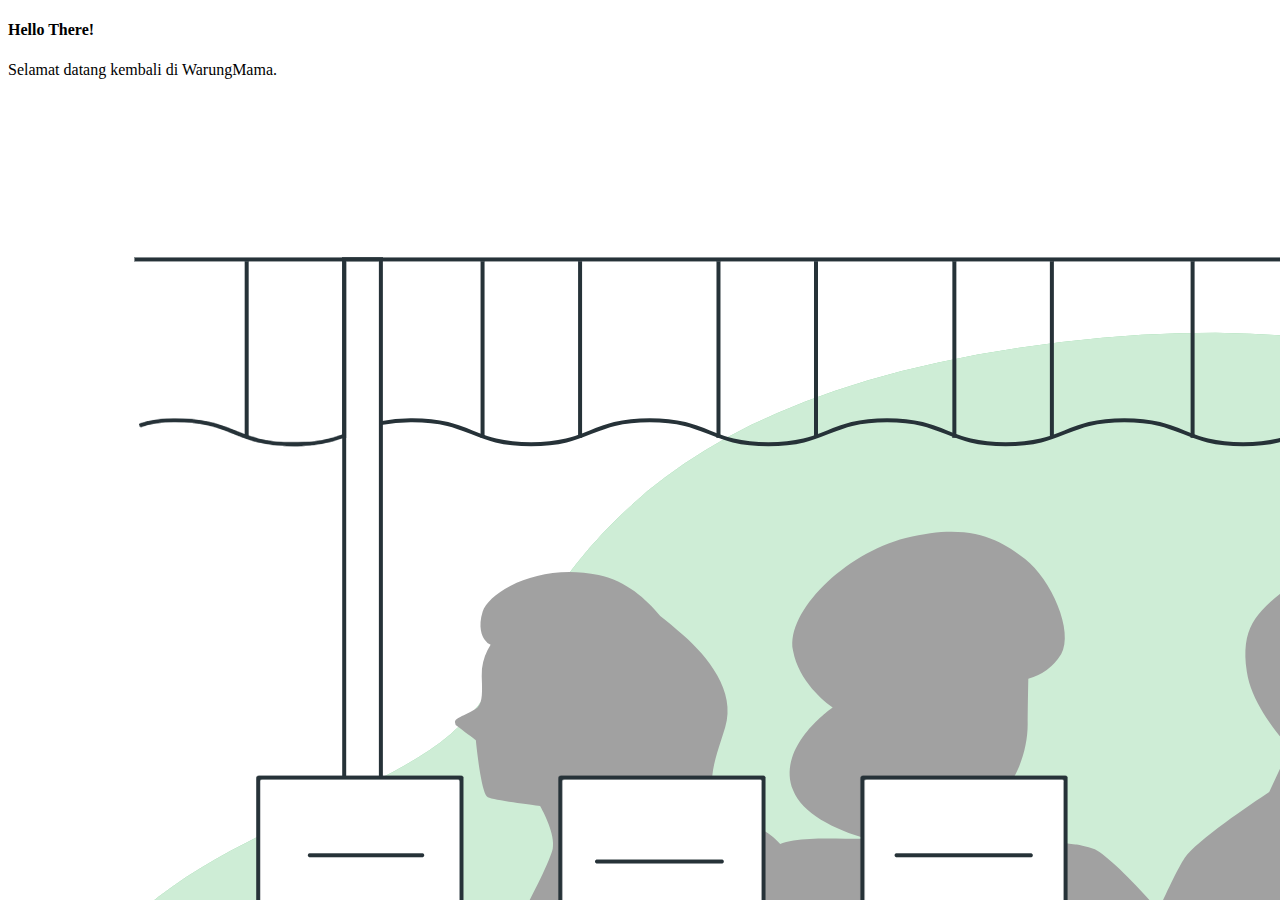
<file: akun.html>
<!DOCTYPE html>
<html lang="en">

<head>
  <meta charset="UTF-8" />
  <meta http-equiv="X-UA-Compatible" content="IE=edge" />
  <meta name="viewport" content="width=device-width, initial-scale=1.0" />
  <title>WarungMama - Akun</title>
  <!-- Bootstrap -->
  <link href="https://cdn.jsdelivr.net/npm/bootstrap@5.1.3/dist/css/bootstrap.min.css" rel="stylesheet"
    integrity="sha384-1BmE4kWBq78iYhFldvKuhfTAU6auU8tT94WrHftjDbrCEXSU1oBoqyl2QvZ6jIW3" crossorigin="anonymous" />
  <!-- Fontawesome -->
  <link rel="stylesheet" href="https://pro.fontawesome.com/releases/v5.10.0/css/all.css"
    integrity="sha384-AYmEC3Yw5cVb3ZcuHtOA93w35dYTsvhLPVnYs9eStHfGJvOvKxVfELGroGkvsg+p" crossorigin="anonymous" />

  <!-- CSS -->
  <link rel="stylesheet" href="/css/index.css">
</head>

<body>
  <!-- HEADER -->
  <header>
    <!-- NAVBAR -->
    <nav class="navbar navbar-expand-md navbar-light bg-light">
      <div class="container">
        <a class="navbar-brand text-success fw-bold w-50" href="index.html">WarungMama</a>
        <button class="navbar-toggler" type="button" data-bs-toggle="collapse" data-bs-target="#navbarSupportedContent"
          aria-controls="navbarSupportedContent" aria-expanded="false" aria-label="Toggle navigation">
          <span class="navbar-toggler-icon"></span>
        </button>
        <div class="collapse navbar-collapse w-100" id="navbarSupportedContent">
          <ul class="navbar-nav mb-2 mb-md-0 w-100 justify-content-center">
            <li class="nav-item">
              <a class="nav-link" aria-current="page" href="index.html">Beranda</a>
            </li>
            <li class="nav-item">
              <a class="nav-link" aria-current="page" href="kategori/kategori.html">Produk</a>
            </li>
          </ul>

          <div class="nav navbar-nav ms-auto w-100 justify-content-end">
            <button class="btn btn-sm btn-success" id="loginBtn">Masuk</button>

            <div class="d-none" id="account-menu">
              <ul class="navbar-nav mb-2 mb-md-0 w-100 justify-content-center">
                <li class="nav-item"><a class="nav-link fs-3" href="/keranjang/keranjang.html"><i class="fas fa-shopping-bag"></i></a></li>
                <li class="nav-item dropdown">
                  <a class="nav-link dropdown-toggle fs-3" href="#" id="navbarDropdown" role="button"
                    data-bs-toggle="dropdown" aria-expanded="false"><i class="fas fa-user-circle"></i></a>

                  <ul class="dropdown-menu" aria-labelledby="navbarDropdown">
                    <li><a class="dropdown-item active" href="#"><i class="fas fa-user me-2"></i> Akun</a></li>
                    <li><a class="dropdown-item" href="/history2.html"><i class="fas fa-clipboard-list me-2"></i> Riwayat Belanja</a>
                    </li>

                    <li>
                      <hr class="dropdown-divider">
                    </li>
                    <li><button class="dropdown-item text-danger" id="logoutBtn" data-bs-toggle="modal"
                        data-bs-target="#exampleModal"><i class="fas fa-sign-out-alt me-2"></i> Logout</button></li>
                  </ul>
                </li>
              </ul>
            </div>
          </div>

        </div>
      </div>
    </nav>
  </header>

  <!-- Modal Konfirmasi Logout -->
  <div class="modal fade" id="exampleModal" tabindex="-1" aria-labelledby="exampleModalLabel" aria-hidden="true">
    <div class="modal-dialog">
      <div class="modal-content">

        <div class="modal-body text-center py-4">
          <p><img src="https://iili.io/5zE6B9.png" alt="Confirm" class="img-fluid w-50"></p>
          <h3>Anda yakin ingin keluar?</h3>
        </div>
        <div class="modal-footer">
          <button type="button" class="btn btn-sm btn-secondary" data-bs-dismiss="modal">Batal</button>
          <button type="button" class="btn btn-sm btn-danger" id="confirmLogout">Yakin</button>
        </div>
      </div>
    </div>
  </div>

  <!-- SECTION ACCOUNT -->
  <section class="container p-5">
    <div class="row justify-content-center">
      <div class="col-12 col-lg-7 col-md-10">
        <div class="card">
          <div class="card-header">
            Informasi Akun
          </div>
          <div class="card-body">
            <div class="row">
              <div class="col-5 col-md-5 col-xl-6">
                <img src="/img/Eco shopping-pana.png" class="img-fluid" alt="">
              </div>
              <div class="col-7 col-md-7 col-xl-6">
                <h2 class="card-title" id="name"></h2>
                <p class="card-text fs-5 text-secondary" id="email"></p>
                <a href="/kategori/kategori.html" class="btn btn-success mt-3 btn-sm">Belanja Sekarang</a>
              </div>
            </div>
          </div>
        </div>
      </div>
    </div>
  </section>


  <!-- FOOTER -->
  <footer class="text-muted py-5 bg-light">
    <div class="container">
      <div class="row justify-content-around">
        <div class="col-lg-4 col-md-5 col-sm-12">
          <img src="./img/Eco shopping-rafiki.png" alt="Warungku Illustration" class="img-fluid">
        </div>
        <div class="col-lg-6 col-md-7 col-sm-12 my-md-auto">
          <h4 class="text-success">WarungMama</h4>
          <p>Lorem ipsum dolor sit amet consectetur adipisicing elit. Sint impedit eligendi aspernatur consectetur
            tempora, iusto magni in culpa dolorem maxime quibusdam quam itaque, fuga repellat praesentium eveniet quod
            reiciendis mollitia.</p>
        </div>
      </div>
      <div class="row mt-5 text-center">
        <div class="col">
          <h6>Created By Kelompok 2 | All Right Reserved</h6>
        </div>
      </div>
    </div>
  </footer>


  <!-- Bootstrap bundle -->
  <script src="https://cdn.jsdelivr.net/npm/bootstrap@5.0.2/dist/js/bootstrap.bundle.min.js"
    integrity="sha384-MrcW6ZMFYlzcLA8Nl+NtUVF0sA7MsXsP1UyJoMp4YLEuNSfAP+JcXn/tWtIaxVXM"
    crossorigin="anonymous"></script>

  <!-- JAVASCRIPT -->
  <script type="module" src="/js/checklogin.js"></script>
  <script type="module">
    import { isLogin, getUser } from "/js/helpers.js"

    window.onload = () => {
      if(!isLogin()) {
        location.href = "login.html"
      }
    }

    let user = getUser()
    let nameEl = document.getElementById("name")
    let emailEl = document.getElementById("email")

    nameEl.textContent = user.name
    emailEl.textContent = user.email

  </script>
</body>

</html>
</file>
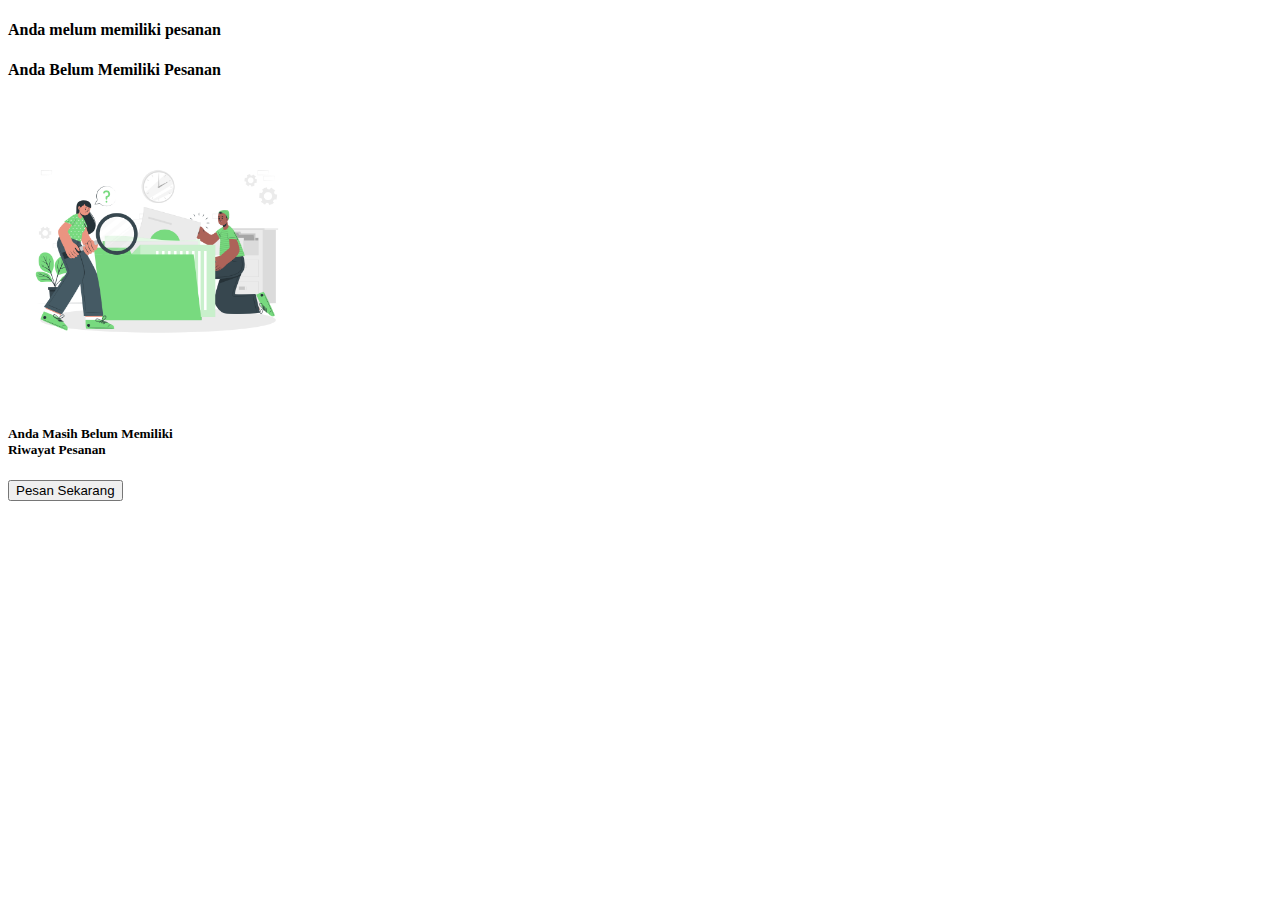
<file: coba.html>
<!doctype html>
<html lang="en">
  <head>
    <!-- Required meta tags -->
    <meta charset="utf-8">
    <meta name="viewport" content="width=device-width, initial-scale=1">

    <!-- Bootstrap CSS -->
    <link href="https://cdn.jsdelivr.net/npm/bootstrap@5.1.3/dist/css/bootstrap.min.css" rel="stylesheet" integrity="sha384-1BmE4kWBq78iYhFldvKuhfTAU6auU8tT94WrHftjDbrCEXSU1oBoqyl2QvZ6jIW3" crossorigin="anonymous">

    <title>Grid System</title>
  </head>
  <body>
   <div class="container-fluid py-5">
       <div class="container">
           <div class="row">
                <div class="col-6">
                   <h4>Anda melum memiliki pesanan</h4> 
                </div>
                  
            <div class="col-5 offset-1">
                <h4>Anda Belum Memiliki Pesanan</h4>
            </div>
            <img src="img/File searching.png" class="float-left mr-3" width="300px"  alt="Ki Hajar Dewantara">

            <div class="justify-content-lg-around">
            <h5>Anda Masih Belum Memiliki <br>
                Riwayat Pesanan
            </h5>
            <button class="btn btn-success" type="button">Pesan Sekarang</button>
        </div>

           </div>



       </div>
   </div>

    <!-- Optional JavaScript; choose one of the two! -->

    <!-- Option 1: Bootstrap Bundle with Popper -->
    <script src="https://cdn.jsdelivr.net/npm/bootstrap@5.1.3/dist/js/bootstrap.bundle.min.js" integrity="sha384-ka7Sk0Gln4gmtz2MlQnikT1wXgYsOg+OMhuP+IlRH9sENBO0LRn5q+8nbTov4+1p" crossorigin="anonymous"></script>

    <!-- Option 2: Separate Popper and Bootstrap JS -->
    <!--
    <script src="https://cdn.jsdelivr.net/npm/@popperjs/core@2.10.2/dist/umd/popper.min.js" integrity="sha384-7+zCNj/IqJ95wo16oMtfsKbZ9ccEh31eOz1HGyDuCQ6wgnyJNSYdrPa03rtR1zdB" crossorigin="anonymous"></script>
    <script src="https://cdn.jsdelivr.net/npm/bootstrap@5.1.3/dist/js/bootstrap.min.js" integrity="sha384-QJHtvGhmr9XOIpI6YVutG+2QOK9T+ZnN4kzFN1RtK3zEFEIsxhlmWl5/YESvpZ13" crossorigin="anonymous"></script>
    -->
  </body>
</html>
</file>
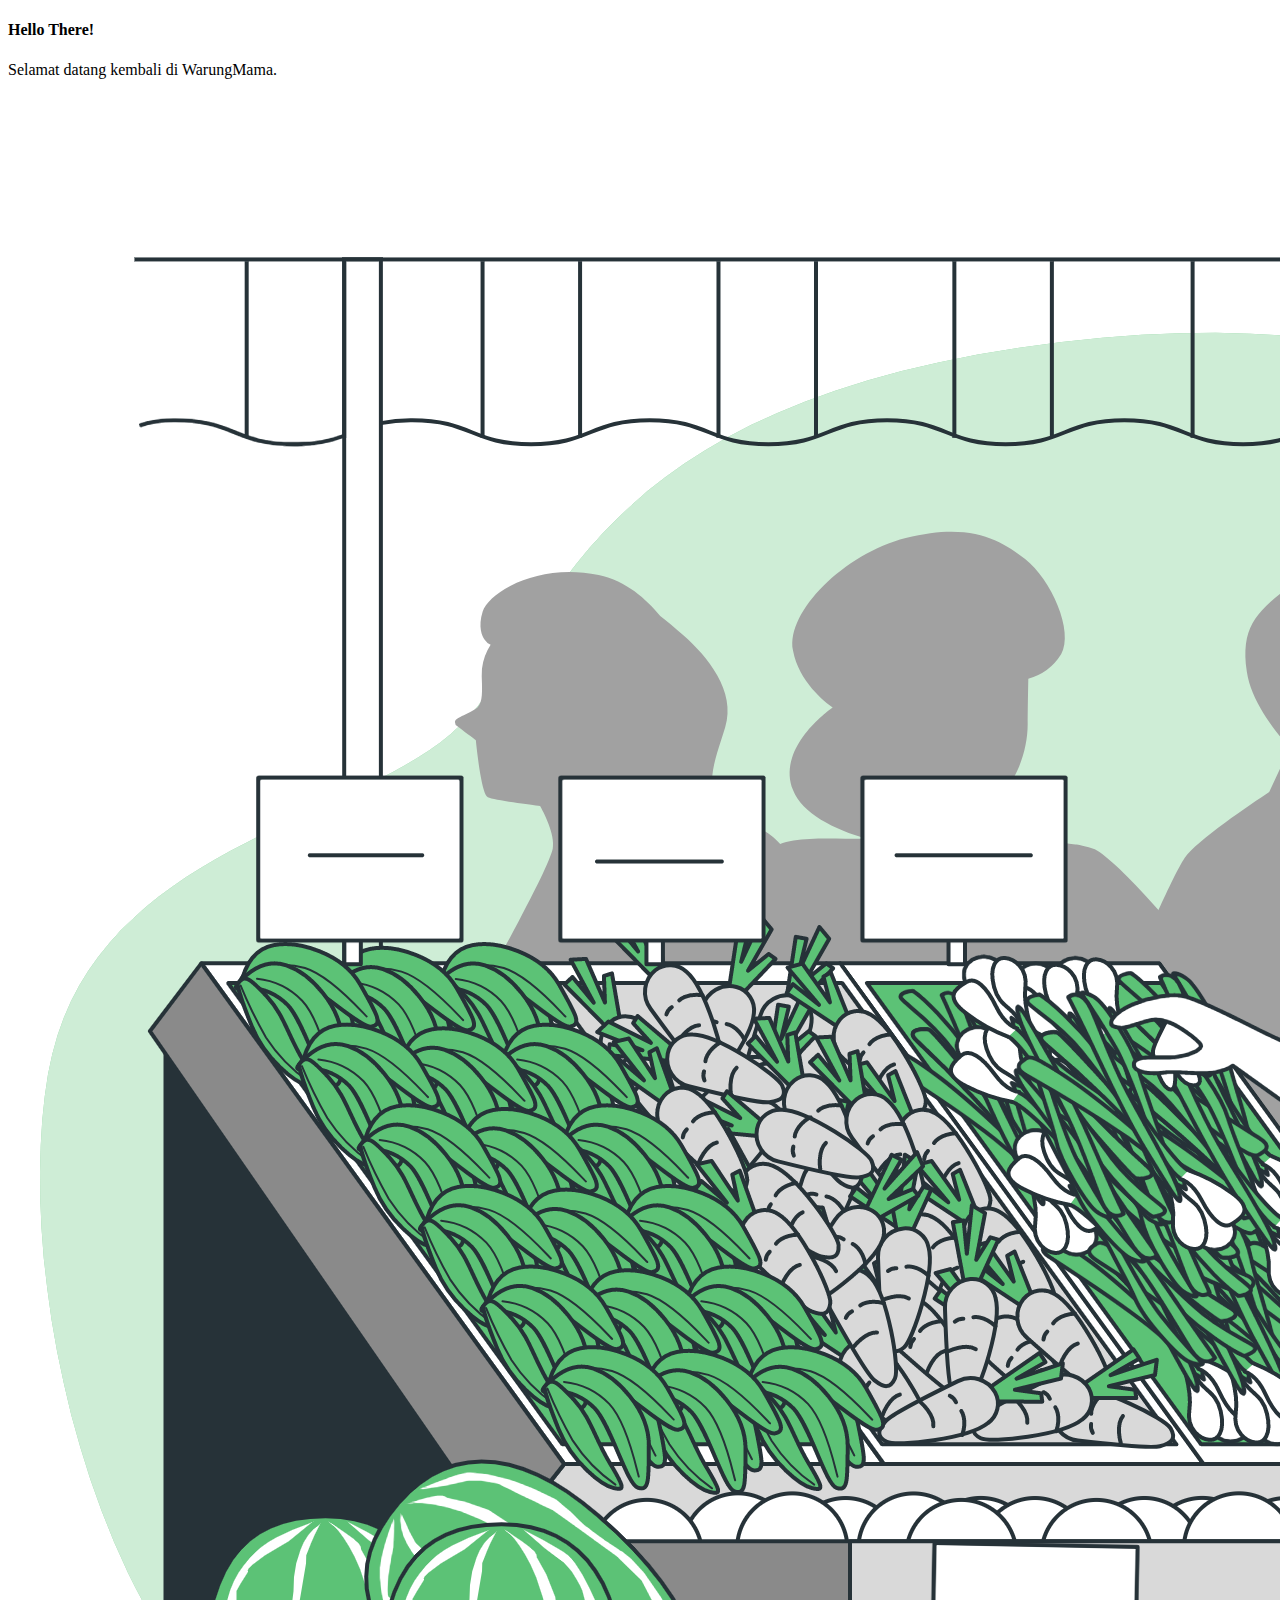
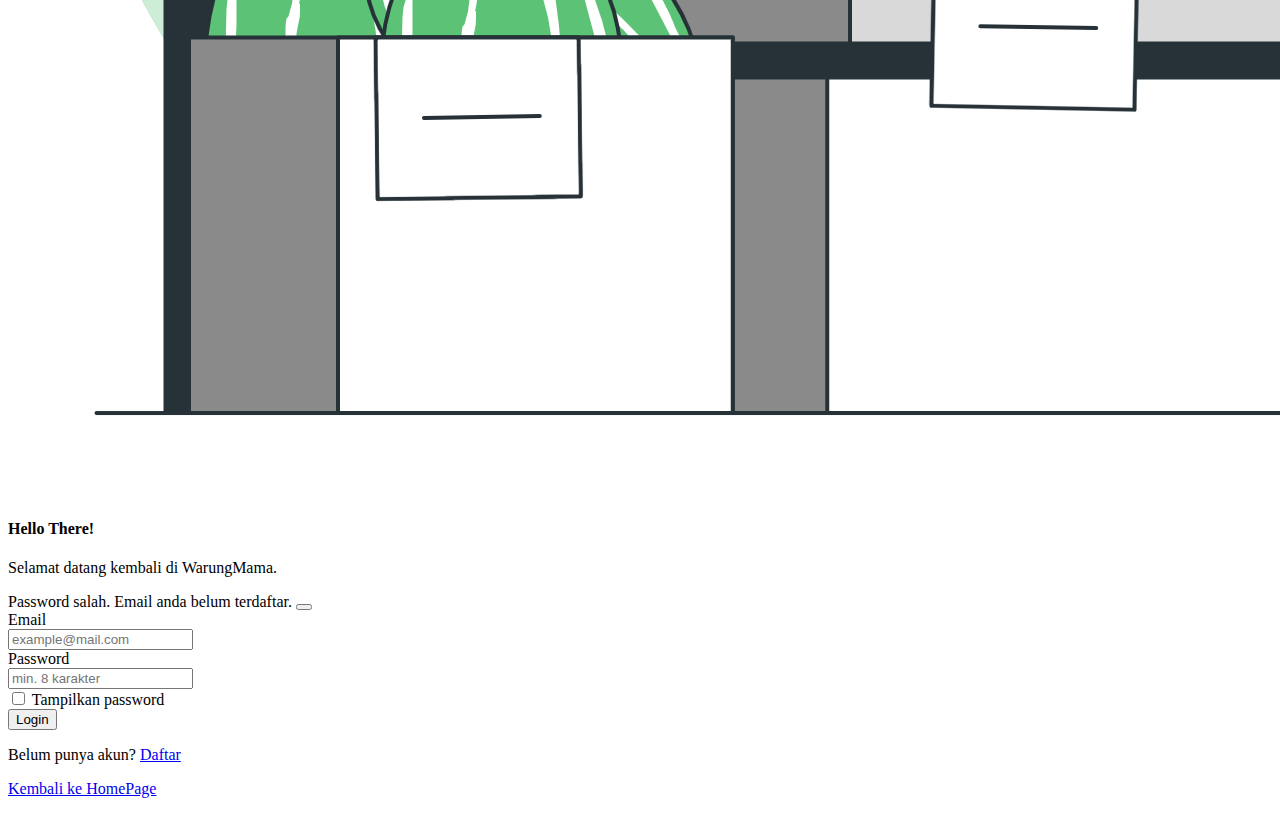
<file: login.html>
<!DOCTYPE html>
<html lang="en">

<head>
  <meta charset="UTF-8" />
  <meta http-equiv="X-UA-Compatible" content="IE=edge" />
  <meta name="viewport" content="width=device-width, initial-scale=1.0" />
  <title>Document</title>
  <!-- Bootstrap -->
  <link href="https://cdn.jsdelivr.net/npm/bootstrap@5.1.3/dist/css/bootstrap.min.css" rel="stylesheet"
    integrity="sha384-1BmE4kWBq78iYhFldvKuhfTAU6auU8tT94WrHftjDbrCEXSU1oBoqyl2QvZ6jIW3" crossorigin="anonymous" />
  <!-- Fontawesome -->
  <link rel="stylesheet" href="https://pro.fontawesome.com/releases/v5.10.0/css/all.css"
    integrity="sha384-AYmEC3Yw5cVb3ZcuHtOA93w35dYTsvhLPVnYs9eStHfGJvOvKxVfELGroGkvsg+p" crossorigin="anonymous" />

  <!-- CSS -->
  <link rel="stylesheet" href="./css/index.css">
</head>

<body>

  <main class="d-flex min-vh-100 justify-content-center align-items-center">
    <div class="container">
      <div class="row justify-content-center">
        <div class="col-12 col-lg-10 col-xl-8 shadow rounded-6">
          <div class="row justify-content-center py-md-0 py-5">
            <div class="text-center d-md-none">
              <h4>Hello There!</h4>
              <p class="text-secondary mt-1 mb-2">Selamat datang kembali di WarungMama.</p>
            </div>
            <div class="col-lg-5 col-md-5 col-7 p-2 my-auto">
              <img src="./img/Eco-shopping-bro.png" class="img-fluid w-100" alt="Eco Shopping">
            </div>

            <div class="col-lg-5 col-md-6 col-12 p-lg-5 px-4 pe-lg-2 py-md-5">
              <div class="mb-4 d-none d-md-block">
                <h4 class="">Hello There!</h4>
                <p class="text-secondary mt-1">Selamat datang kembali di WarungMama.</p>
              </div>

              <div class="d-none alert alert-warning alert-dismissible fade show" role="alert">
                <span class="d-none">Password salah.</span>
                <span class="d-none">Email anda belum terdaftar.</span>
                <button type="button" class="btn-close"></button>
              </div>

              <form id="loginForm">
                <div class="mb-3">
                  <label for="email" class="form-label">Email</label>
                  <div class="input-group mb-1">
                    <span class="input-group-text" id="basic-addon1"><i class="far fa-at"></i></span>
                    <input type="email" class="form-control" placeholder="example@mail.com" id="email"
                      autocomplete="off">
                  </div>
                </div>

                <div class="mb-2">
                  <label for="password" class="form-label">Password</label>
                  <div class="input-group mb-1">
                    <span class="input-group-text" id="basic-addon1"><i class="far fa-lock"></i></span>
                    <input type="password" class="form-control" placeholder="min. 8 karakter" id="password"
                      autocomplete="off">
                  </div>
                </div>

                <div class="mb-3 form-check">
                  <input type="checkbox" class="form-check-input" id="showPassword">
                  <label class="form-check-label" for="showPassword">Tampilkan password</label>
                </div>

                <div class="d-grid col-12 mt-md-4 mt-3">
                  <button type="submit" class="btn btn-success">Login</button>
                </div>
              </form>

              <div class="mt-4">
                <p class=" mb-0">Belum punya akun? <a href="register.html"
                    class="text-primary text-decoration-none">Daftar</a></p>
                <p class=" mt-3"><a href="index.html" class="text-success text-decoration-none"><i class="fas fa-long-arrow-alt-left"></i> Kembali ke HomePage</a></p>
              </div>
            </div>
          </div>
        </div>
      </div>
    </div>
  </main>

  <!-- Bootstrap bundle -->
  <script src="https://cdn.jsdelivr.net/npm/bootstrap@5.0.2/dist/js/bootstrap.bundle.min.js"
    integrity="sha384-MrcW6ZMFYlzcLA8Nl+NtUVF0sA7MsXsP1UyJoMp4YLEuNSfAP+JcXn/tWtIaxVXM"
    crossorigin="anonymous"></script>

  <!-- JAVASCRIPT -->
  <script type="module" src="./js/login.js"></script>
</body>

</html>
</file>
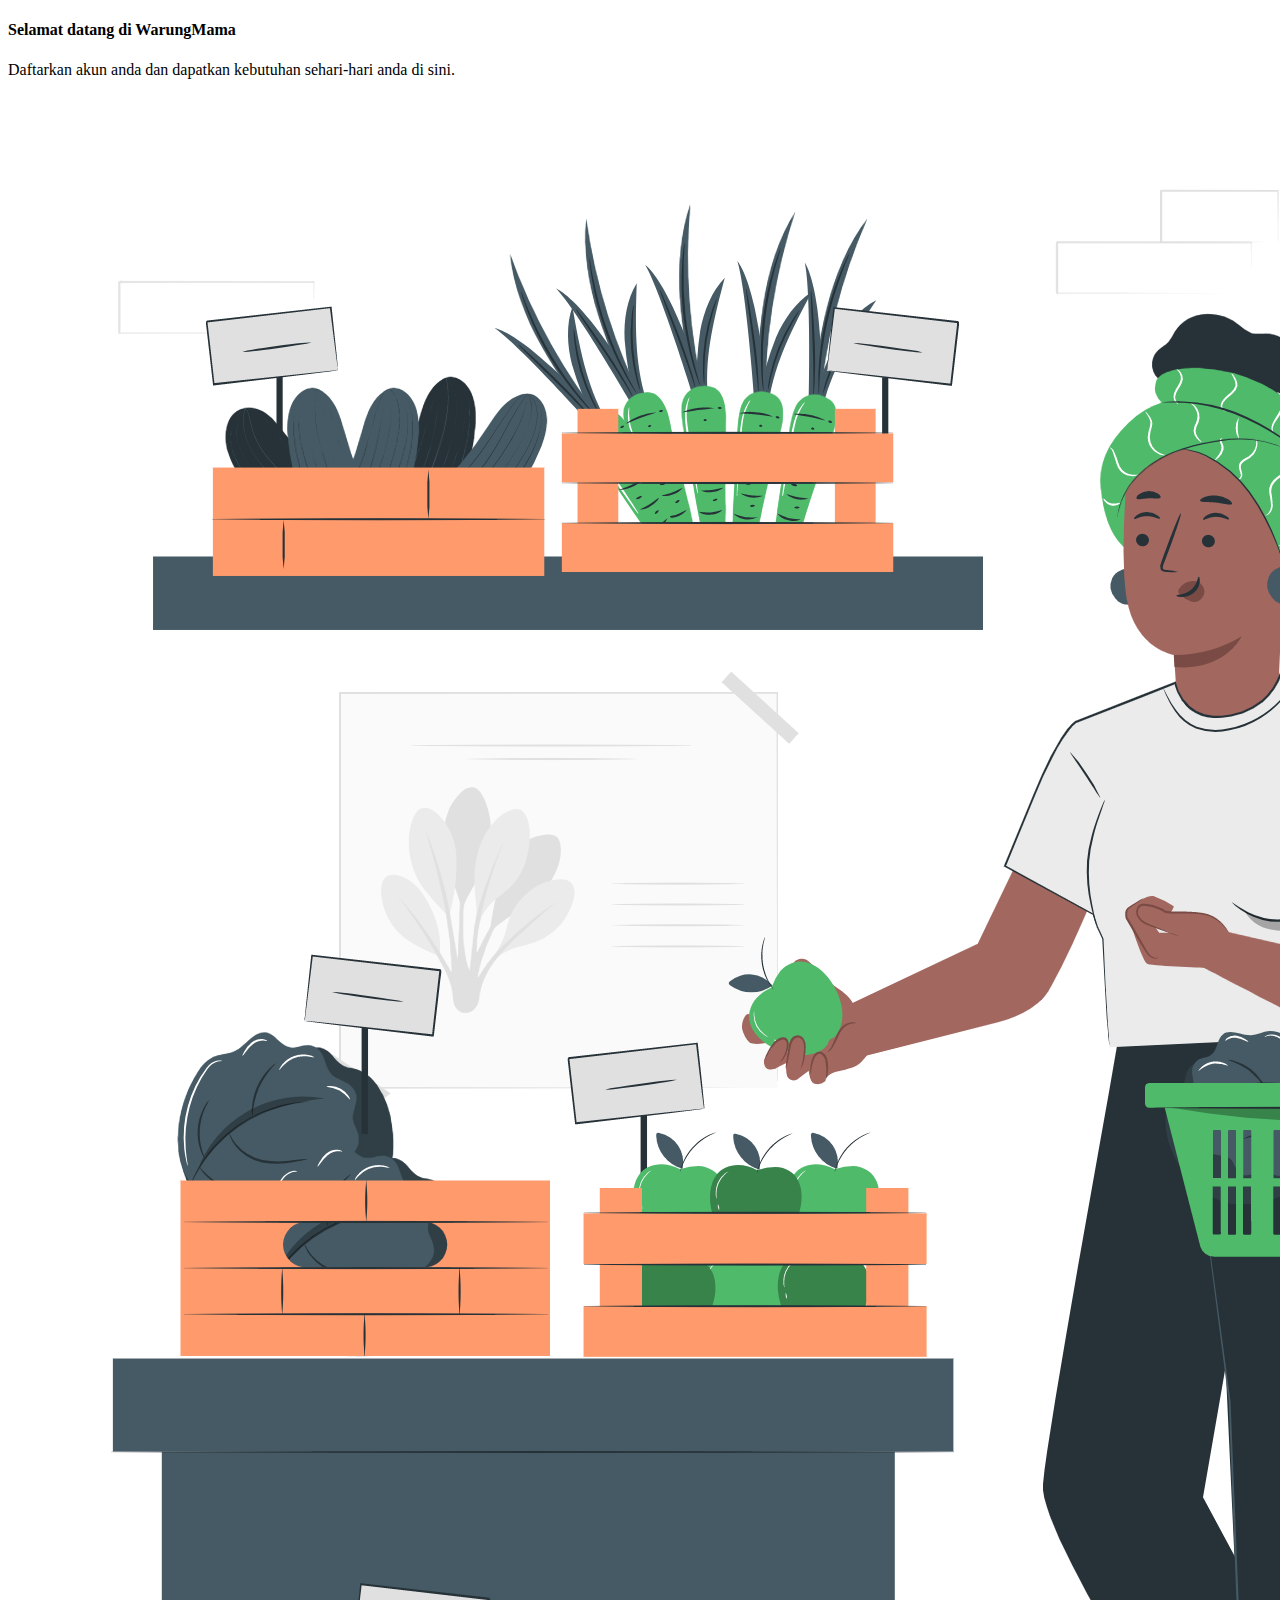
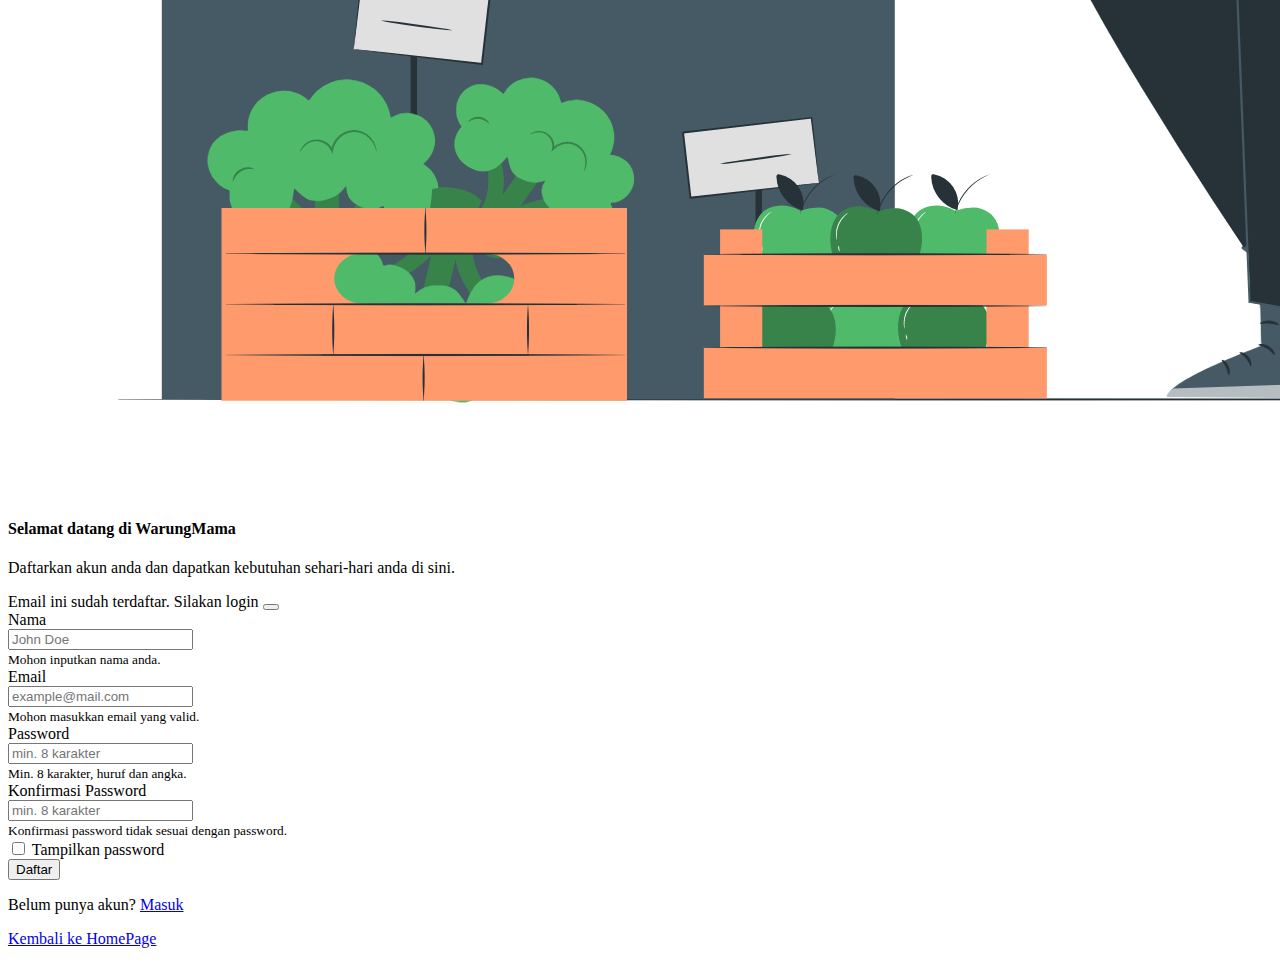
<file: register.html>
<!DOCTYPE html>
<html lang="en">

<head>
  <meta charset="UTF-8" />
  <meta http-equiv="X-UA-Compatible" content="IE=edge" />
  <meta name="viewport" content="width=device-width, initial-scale=1.0" />
  <title>Document</title>
  <!-- Bootstrap -->
  <link href="https://cdn.jsdelivr.net/npm/bootstrap@5.1.3/dist/css/bootstrap.min.css" rel="stylesheet"
    integrity="sha384-1BmE4kWBq78iYhFldvKuhfTAU6auU8tT94WrHftjDbrCEXSU1oBoqyl2QvZ6jIW3" crossorigin="anonymous" />
  <!-- Fontawesome -->
  <link rel="stylesheet" href="https://pro.fontawesome.com/releases/v5.10.0/css/all.css"
    integrity="sha384-AYmEC3Yw5cVb3ZcuHtOA93w35dYTsvhLPVnYs9eStHfGJvOvKxVfELGroGkvsg+p" crossorigin="anonymous" />

  <!-- CSS -->
  <link rel="stylesheet" href="./css/index.css">
</head>

<body>

  <main class="d-flex min-vh-100 justify-content-center align-items-center">
    <div class="container">
      <div class="row justify-content-center">
        <div class="col-12 col-lg-12 col-xl-10 shadow rounded-6">
          <div class="row justify-content-center py-md-0 py-5">
            <div class="text-center d-md-none">
              <h4>Selamat datang di <span class="text-success">WarungMama</span></h4>
              <p class="text-secondary mt-1">Daftarkan akun anda dan dapatkan kebutuhan sehari-hari anda di sini.</p>
            </div>
            <div class="col-lg-5 col-md-5 col-7 p-2 my-auto">
              <img src="./img/Eco shopping-pana.png" class="img-fluid w-100" alt="Eco Shopping">
            </div>

            <div class="col-lg-6 col-md-6 col-12 p-lg-5 px-4 pe-md-2 py-md-5">
              <div class="mb-4 d-none d-md-block">
                <h4>Selamat datang di <span class="text-success">WarungMama</span></h4>
                <p class="text-secondary mt-1">Daftarkan akun anda dan dapatkan kebutuhan sehari-hari anda di sini.</p>
              </div>

              <div class="d-none alert alert-warning alert-dismissible fade show" role="alert">
                Email ini sudah terdaftar. Silakan login
                <button type="button" class="btn-close"></button>
              </div>

              <form id="registForm">
                <div class="mb-3">
                  <label for="name" class="form-label">Nama</label>
                  <div class="input-group">
                    <span class="input-group-text" id="basic-addon1"><i class="far fa-user"></i></span>
                    <input type="text" class="form-control" placeholder="John Doe" id="name" autocomplete="off">
                  </div>
                  <small class="text-danger d-none">Mohon inputkan nama anda.</small>
                </div>

                <div class="mb-3">
                  <label for="email" class="form-label">Email</label>
                  <div class="input-group">
                    <span class="input-group-text" id="basic-addon1"><i class="far fa-at"></i></span>
                    <input type="email" class="form-control" placeholder="example@mail.com" id="email"
                      autocomplete="off">
                  </div>
                  <small class="text-danger d-none">Mohon masukkan email yang valid.</small>
                </div>

                <div class="mb-3">
                  <label for="password" class="form-label">Password</label>
                  <div class="input-group">
                    <span class="input-group-text" id="basic-addon1"><i class="far fa-lock"></i></span>
                    <input type="password" class="form-control" placeholder="min. 8 karakter" id="password"
                      autocomplete="off">
                  </div>
                  <small class="text-secondary">Min. 8 karakter, huruf dan angka.</small>
                </div>

                <div class="mb-3">
                  <label for="konfirmasiPassword" class="form-label">Konfirmasi Password</label>
                  <div class="input-group">
                    <span class="input-group-text" id="basic-addon1"><i class="far fa-lock"></i></span>
                    <input type="password" class="form-control" placeholder="min. 8 karakter" id="konfirmasiPassword"
                      autocomplete="off">
                  </div>
                  <small class="text-danger d-none">Konfirmasi password tidak sesuai dengan password.</small>
                </div>

                <div class="mb-3 form-check">
                  <input type="checkbox" class="form-check-input" id="showPassword">
                  <label class="form-check-label" for="showPassword">Tampilkan password</label>
                </div>

                <div class="d-grid col-12 mt-md-4 mt-4">
                  <button type="submit" class="btn btn-success">Daftar</button>
                </div>
              </form>

              <div class="mt-4">
                <p class=" mb-0">Belum punya akun? <a href="login.html" class="text-primary text-decoration-none">Masuk</a></p>
                <p class=" mt-2"><a href="index.html" class="text-success text-decoration-none"><i class="fas fa-long-arrow-alt-left"></i> Kembali ke HomePage</a></p>
              </div>
            </div>
          </div>
        </div>
      </div>
    </div>
  </main>

  <!-- Bootstrap bundle -->
  <script src="https://cdn.jsdelivr.net/npm/bootstrap@5.0.2/dist/js/bootstrap.bundle.min.js"
    integrity="sha384-MrcW6ZMFYlzcLA8Nl+NtUVF0sA7MsXsP1UyJoMp4YLEuNSfAP+JcXn/tWtIaxVXM"
    crossorigin="anonymous"></script>

  <!-- JAVASCRIPT -->
  <script type="module" src="./js/login.js"></script>
</body>

</html>
</file>
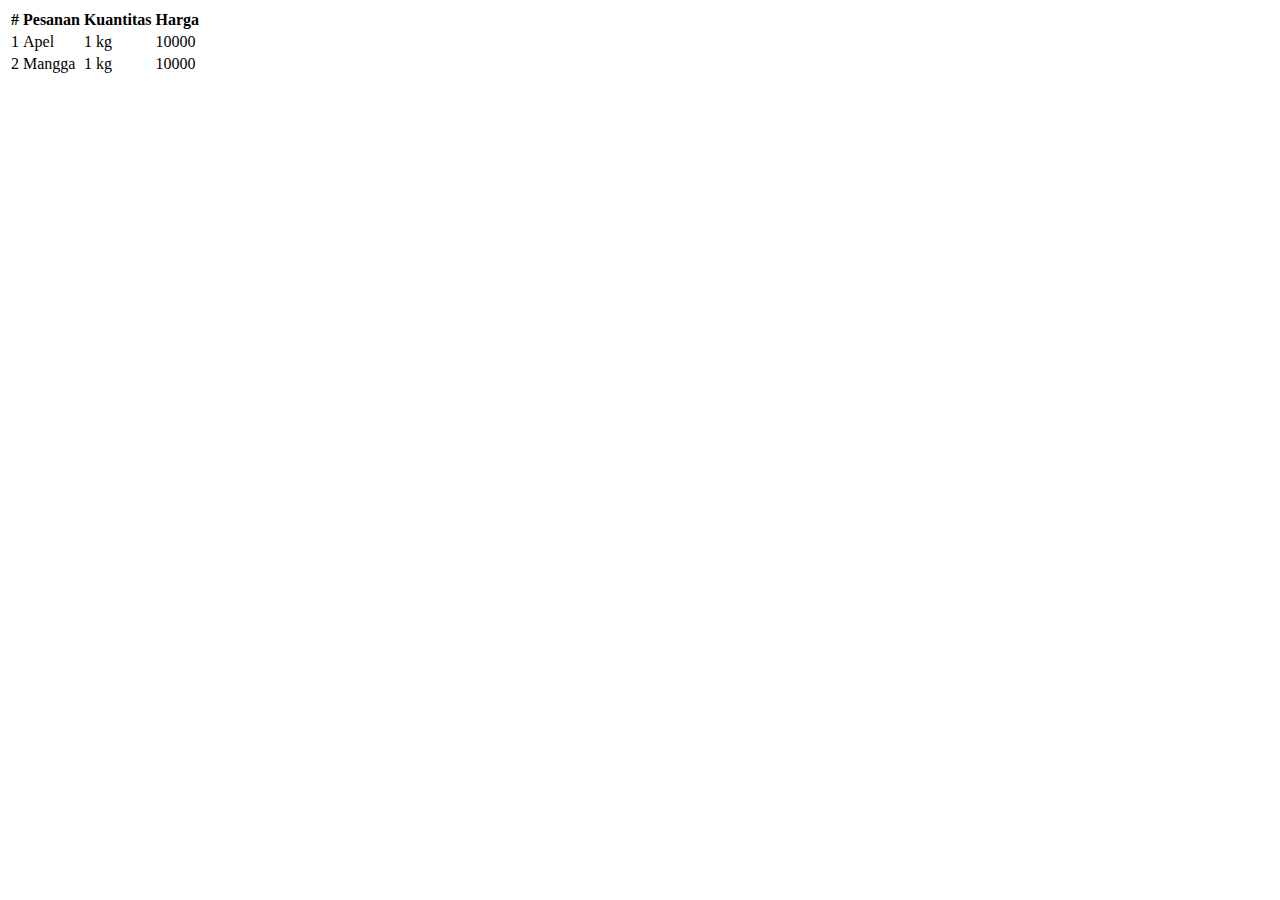
<file: tabel.html>
<!doctype html>
<html lang="en">
  <head>
    <!-- Required meta tags -->
    <meta charset="utf-8">
    <meta name="viewport" content="width=device-width, initial-scale=1">

    <!-- Bootstrap CSS -->
    <link href="https://cdn.jsdelivr.net/npm/bootstrap@5.1.3/dist/css/bootstrap.min.css" rel="stylesheet" integrity="sha384-1BmE4kWBq78iYhFldvKuhfTAU6auU8tT94WrHftjDbrCEXSU1oBoqyl2QvZ6jIW3" crossorigin="anonymous">

    <title>Warungku - History 2</title>
  </head>
  <body>
    <div class="container-fluid py-5">
      <div class="row mx-5">
        <div class="col-12">
      <div class="table-responsive"> 
       <table class="table table-bordered table-sm  ">
         <thead class="table-success">
             <tr>
                 <th>#</th>
                 <th>Pesanan</th>
                 <th>Kuantitas</th>
                 <th>Harga</th>
             </tr>
         </thead>

         <tbody>
             <tr>
                 <td>1</td>
                 <td>Apel</td>
                 <td>1 kg</td>
                 <td>10000</td>
             </tr>
             <tr>
                <td>2</td>
                <td>Mangga</td>
                <td>1 kg</td>
                <td>10000</td>
            </tr>

         </tbody>
     </table>
    </div>
      </div>
        </div>
          </div>

    

    <!-- Optional JavaScript; choose one of the two! -->

    <!-- Option 1: Bootstrap Bundle with Popper -->
    <script src="https://cdn.jsdelivr.net/npm/bootstrap@5.1.3/dist/js/bootstrap.bundle.min.js" integrity="sha384-ka7Sk0Gln4gmtz2MlQnikT1wXgYsOg+OMhuP+IlRH9sENBO0LRn5q+8nbTov4+1p" crossorigin="anonymous"></script>

    <!-- Option 2: Separate Popper and Bootstrap JS -->
    <!--
    <script src="https://cdn.jsdelivr.net/npm/@popperjs/core@2.10.2/dist/umd/popper.min.js" integrity="sha384-7+zCNj/IqJ95wo16oMtfsKbZ9ccEh31eOz1HGyDuCQ6wgnyJNSYdrPa03rtR1zdB" crossorigin="anonymous"></script>
    <script src="https://cdn.jsdelivr.net/npm/bootstrap@5.1.3/dist/js/bootstrap.min.js" integrity="sha384-QJHtvGhmr9XOIpI6YVutG+2QOK9T+ZnN4kzFN1RtK3zEFEIsxhlmWl5/YESvpZ13" crossorigin="anonymous"></script>
    -->
  </body>
</html>
</file>
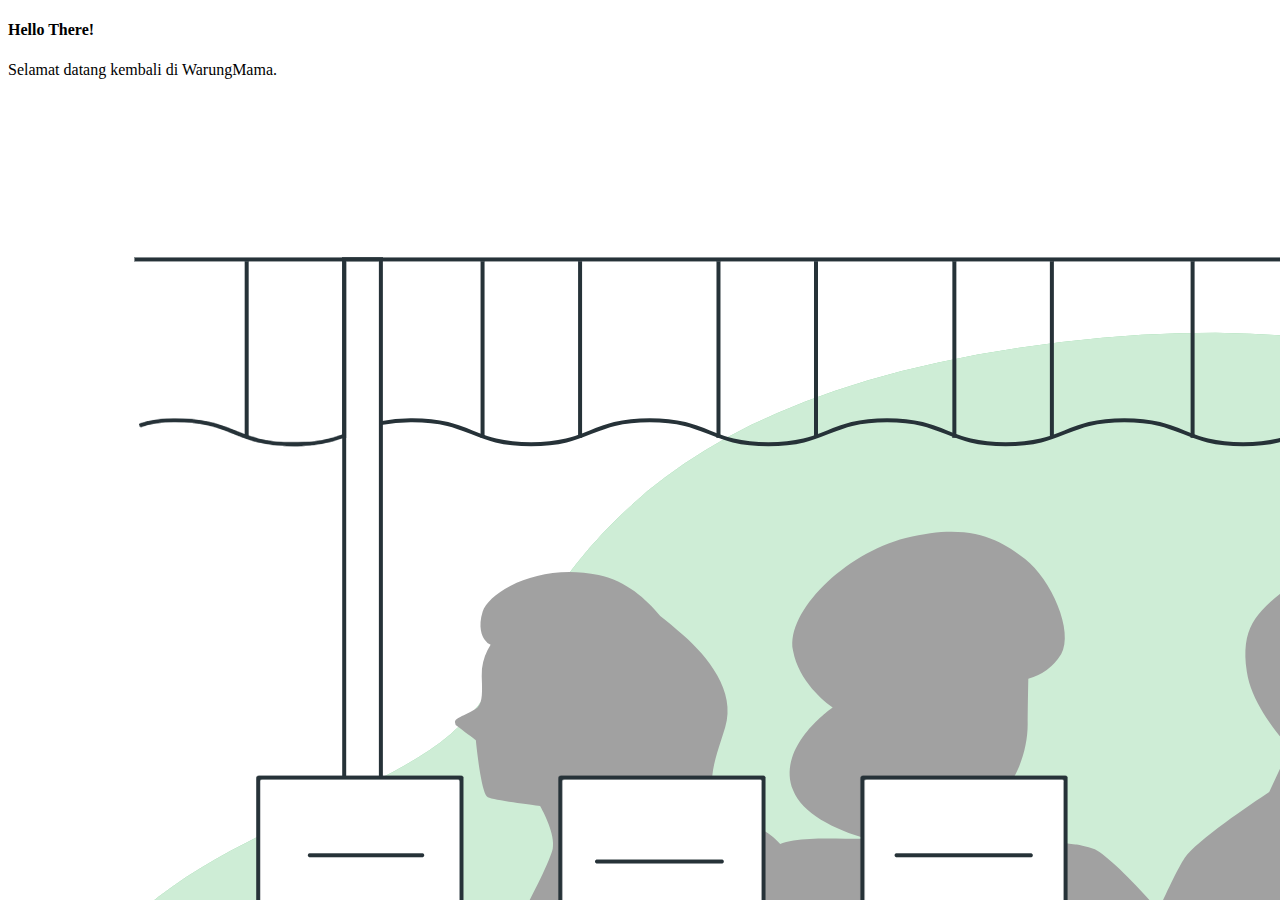
<file: keranjang/keranjang.html>
<!DOCTYPE html>
<html lang="en">

<head>
  <meta charset="UTF-8" />
  <meta http-equiv="X-UA-Compatible" content="IE=edge" />
  <meta name="viewport" content="width=device-width, initial-scale=1.0" />
  <title>Keranjang</title>
  <!-- Javascript -->
  <script data-require="jquery@3.1.1" data-semver="3.1.1"
    src="https://ajax.googleapis.com/ajax/libs/jquery/3.1.1/jquery.min.js"></script>

  <!-- Bootstrap -->
  <link href="https://cdn.jsdelivr.net/npm/bootstrap@5.1.3/dist/css/bootstrap.min.css" rel="stylesheet"
    integrity="sha384-1BmE4kWBq78iYhFldvKuhfTAU6auU8tT94WrHftjDbrCEXSU1oBoqyl2QvZ6jIW3" crossorigin="anonymous" />
  <!-- Fontawesome -->
  <link rel="stylesheet" href="https://pro.fontawesome.com/releases/v5.10.0/css/all.css"
    integrity="sha384-AYmEC3Yw5cVb3ZcuHtOA93w35dYTsvhLPVnYs9eStHfGJvOvKxVfELGroGkvsg+p" crossorigin="anonymous" />

  <!-- CSS -->
  <link rel="stylesheet" href="/css/index.css" />
  <link rel="stylesheet" href="keranjang.css" />
</head>

<body>
  <!-- HEADER -->
  <header>
    <!-- NAVBAR -->
    <nav class="navbar navbar-expand-md navbar-light bg-light">
      <div class="container">
        <a class="navbar-brand text-success fw-bold w-50" href="#">WarungMama</a>
        <button class="navbar-toggler" type="button" data-bs-toggle="collapse" data-bs-target="#navbarSupportedContent"
          aria-controls="navbarSupportedContent" aria-expanded="false" aria-label="Toggle navigation">
          <span class="navbar-toggler-icon"></span>
        </button>
        <div class="collapse navbar-collapse w-100" id="navbarSupportedContent">
          <ul class="navbar-nav mb-2 mb-md-0 w-100 justify-content-center">
            <li class="nav-item">
              <a class="nav-link" aria-current="page" href="/index.html">Beranda</a>
            </li>
            <li class="nav-item">
              <a class="nav-link" aria-current="page" href="/kategori/kategori.html">Produk</a>
            </li>
          </ul>

          <div class="nav navbar-nav ms-auto w-100 justify-content-end">
            <button class="btn btn-sm btn-success" id="loginBtn">Masuk</button>

            <div class="d-none" id="account-menu">
              <ul class="navbar-nav mb-2 mb-md-0 w-100 justify-content-center">
                <li class="nav-item"><a class="nav-link active fs-3" href="/keranjang/keranjang.html"><i
                      class="fas fa-shopping-bag"></i></a></li>
                <li class="nav-item dropdown">
                  <a class="nav-link dropdown-toggle fs-3" href="#" id="navbarDropdown" role="button"
                    data-bs-toggle="dropdown" aria-expanded="false"><i class="fas fa-user-circle"></i></a>

                  <ul class="dropdown-menu" aria-labelledby="navbarDropdown">
                    <li><a class="dropdown-item" href="/akun.html"><i class="fas fa-user me-2"></i> Akun</a></li>
                    <li><a class="dropdown-item" href="/history2.html"><i class="fas fa-clipboard-list me-2"></i>
                        Riwayat Belanja</a>
                    </li>

                    <li>
                      <hr class="dropdown-divider">
                    </li>
                    <li><button class="dropdown-item text-danger" id="logoutBtn" data-bs-toggle="modal"
                        data-bs-target="#exampleModal"><i class="fas fa-sign-out-alt me-2"></i> Logout</button></li>
                  </ul>
                </li>
              </ul>
            </div>
          </div>
        </div>
      </div>
    </nav>
  </header>

  <!-- Modal Konfirmasi Logout -->
  <div class="modal fade" id="exampleModal" tabindex="-1" aria-labelledby="exampleModalLabel" aria-hidden="true">
    <div class="modal-dialog">
      <div class="modal-content">

        <div class="modal-body text-center py-4">
          <p><img src="https://iili.io/5zE6B9.png" alt="Confirm" class="img-fluid w-50"></p>
          <h3>Anda yakin ingin keluar?</h3>
        </div>
        <div class="modal-footer">
          <button type="button" class="btn btn-sm btn-secondary" data-bs-dismiss="modal">Batal</button>
          <button type="button" class="btn btn-sm btn-danger" id="confirmLogout">Yakin</button>
        </div>
      </div>
    </div>
  </div>

  <h1 class="judul">Keranjang Belanja</h1>
  <!-- SECTION -->
  <!-- TABEL ISI -->
  <div class="tabelkeranjang mb-5">
    <table class="table">
      <thead>
        <tr class="table-success">
          <th scope="col">#</th>
          <th scope="col">Produk</th>
          <th scope="col">Jumlah</th>
          <th scope="col">Subtotal</th>
          <th scope="col">Pilih</th>
        </tr>
      </thead>
      <tbody id="tbl-product-list">

      </tbody>
    </table>
    <a href="/kategori/kategori.html" class="btn btn-outline-success">
      Lanjut Belanja
    </a>
    <a class="btn btn-success float-end" id="beli-sekarang">
      Beli Sekarang
    </a>
  </div>
  <!-- MODAL HARUS MEMILIH SETIDAKNYA SATU BARANG -->
  <div class="modal fade" id="requiredToChoose" tabindex="-1" aria-labelledby="exampleModalLabel" aria-hidden="true">
    <div class="modal-dialog">
      <div class="modal-content">

        <div class="modal-body p-4 text-center">
          <p><img src="https://iili.io/5zEfs9.png" alt="Warning" class="img-fluid w-75"></p>
          <h5>Mohon maaf, permintaan anda tidak dapat diproses. Anda harus memilih setidaknya satu produk untuk diproses
          </h5>
        </div>
        <div class="modal-footer">
          <button type="button" class="btn btn-sm btn-secondary" data-bs-dismiss="modal">Batal</button>
        </div>
      </div>
    </div>
  </div>

  <!-- FOOTER -->
  <footer class="text-muted py-5 bg-light">
    <div class="container">
      <div class="row justify-content-around">
        <div class="col-lg-4 col-md-5 col-sm-12">
          <img src="/img/Eco shopping-rafiki.png" alt="Warungku Illustration" class="img-fluid" />
        </div>
        <div class="col-lg-6 col-md-7 col-sm-12 my-md-auto">
          <h4 class="text-success">WarungMama</h4>
          <p>WarungMama merupakan sebuah website yang menyediakan berbagai produk kebutuhan pokok berupa bahan makanan
            sepert sayur-sayuran dan juga sembako yang dapat dibeli secara online. WarungMama menyediakan dua pilihan
            pengambilan barang, anda dapat mengambil barang sendiri langsung ke lokasi WarungMama atau memilih
            pengantaran yang akan diantarkan oleh kurir dari WarungMama.</p>
          <p>WarungMama terbuka mulai pukul <span class="fw-bold">5.00 WIB - 22.00 WIB</span></p>
        </div>
      </div>
      <div class="row mt-5 text-center">
        <div class="col">
          <h6>Created By Kelompok 2 | All Right Reserved</h6>
        </div>
      </div>
    </div>
  </footer>

  <!-- Bootstrap bundle -->
  <script src="https://cdn.jsdelivr.net/npm/bootstrap@5.0.2/dist/js/bootstrap.bundle.min.js"
    integrity="sha384-MrcW6ZMFYlzcLA8Nl+NtUVF0sA7MsXsP1UyJoMp4YLEuNSfAP+JcXn/tWtIaxVXM"
    crossorigin="anonymous"></script>

  <!-- JAVASCRIPT -->
  <script type="module" src="/js/checklogin.js"></script>
  <script type="module" src="keranjang.js"></script>
</body>

</html>
</file>
<file: css/index.css>
/* NAVBAR ACTIVE */
.active {
  font-weight: 600;
}

.dropdown:hover .dropdown-menu {
  display: block;
  margin-top: 0;
}

.dropdown-toggle::after {
  content: none;
}

.nav-item {
  font-size: 1.1rem;
}

.dropdown-item:focus, .dropdown-item.active {
  background-color: #198754;
  color: #fff !important;
}

.dropdown-item#logoutBtn:focus, .dropdown-item#logoutBtn:hover {
  background-color: #dc3545;
  color: white !important;
}

.dropdown-menu {
  left: auto!important;
  right: 0!important;
}

/* CUSTOM MARGIN */
.mt-6 {
  margin-top: 3.5rem;
}

.mt-7 {
  margin-top: 4rem;
}

/* CUSTOM PADDING */
.py-6 {
  padding: 3.5rem 0
}

/* BORDER RADIUS */
.rounded-6 {
  border-radius: .6rem!important;
}

/* COLOR */
.text-orange {
  color: orange;
}
</file>
<file: keranjang/keranjang.css>
/* NAVBAR ACTIVE */
.active {
  font-weight: 500;
}

/* CUSTOM MARGIN */
.mt-6 {
  margin-top: 3.5rem;
}

.mt-7 {
  margin-top: 4rem;
}

.container-j {
  border-color: black;
  border: 3px;
  font-size: 18px;
  font-weight: bold;
  background-color: #00b55e;
  color: black;
  border-color: #e5e5e5;
  text-align: center;
  padding: 30px;
  margin-right: 200px;
  margin-left: 200px;
}
.container-isi-tabel {
  text-align: left;
  margin-left: 200px;
}

.tabel {
  margin-left: 200px;
  margin-right: 200px;
  padding-top: 100px;
  text-align: center;
}

/* -- box jumlah -- */

.quantity {
  display: inline-block;
}

.quantity .input-text.qty {
  width: 35px;
  height: 39px;
  padding: 0 5px;
  text-align: center;
  background-color: transparent;
  border: 1px solid #efefef;
}

.quantity.buttons_added {
  text-align: left;
  position: relative;
  white-space: nowrap;
  vertical-align: top;
}

.quantity.buttons_added input {
  display: inline-block;
  margin: 0;
  vertical-align: top;
  box-shadow: none;
}

.quantity.buttons_added .minus,
.quantity.buttons_added .plus {
  padding: 7px 10px 8px;
  height: 41px;
  background-color: #ffffff;
  border: 1px solid #efefef;
  cursor: pointer;
}

.quantity.buttons_added .minus {
  border-right: 0;
}

.quantity.buttons_added .plus {
  border-left: 0;
}

.quantity.buttons_added .minus:hover,
.quantity.buttons_added .plus:hover {
  background: #eeeeee;
}

.quantity input::-webkit-outer-spin-button,
.quantity input::-webkit-inner-spin-button {
  -webkit-appearance: none;
  -moz-appearance: none;
  margin: 0;
}

.quantity.buttons_added .minus:focus,
.quantity.buttons_added .plus:focus {
  outline: none;
}

.button-belanja {
  align: right;
  padding: 50px;
  position: end;
}

.center {
  justify-content: center;
}

.h4 {
  text-align: right;
}

.judul {
  text-align: center;
  padding: 50px;
}

.tabelkeranjang {
  margin-left: 200px;
  margin-right: 200px;
}
</file>
